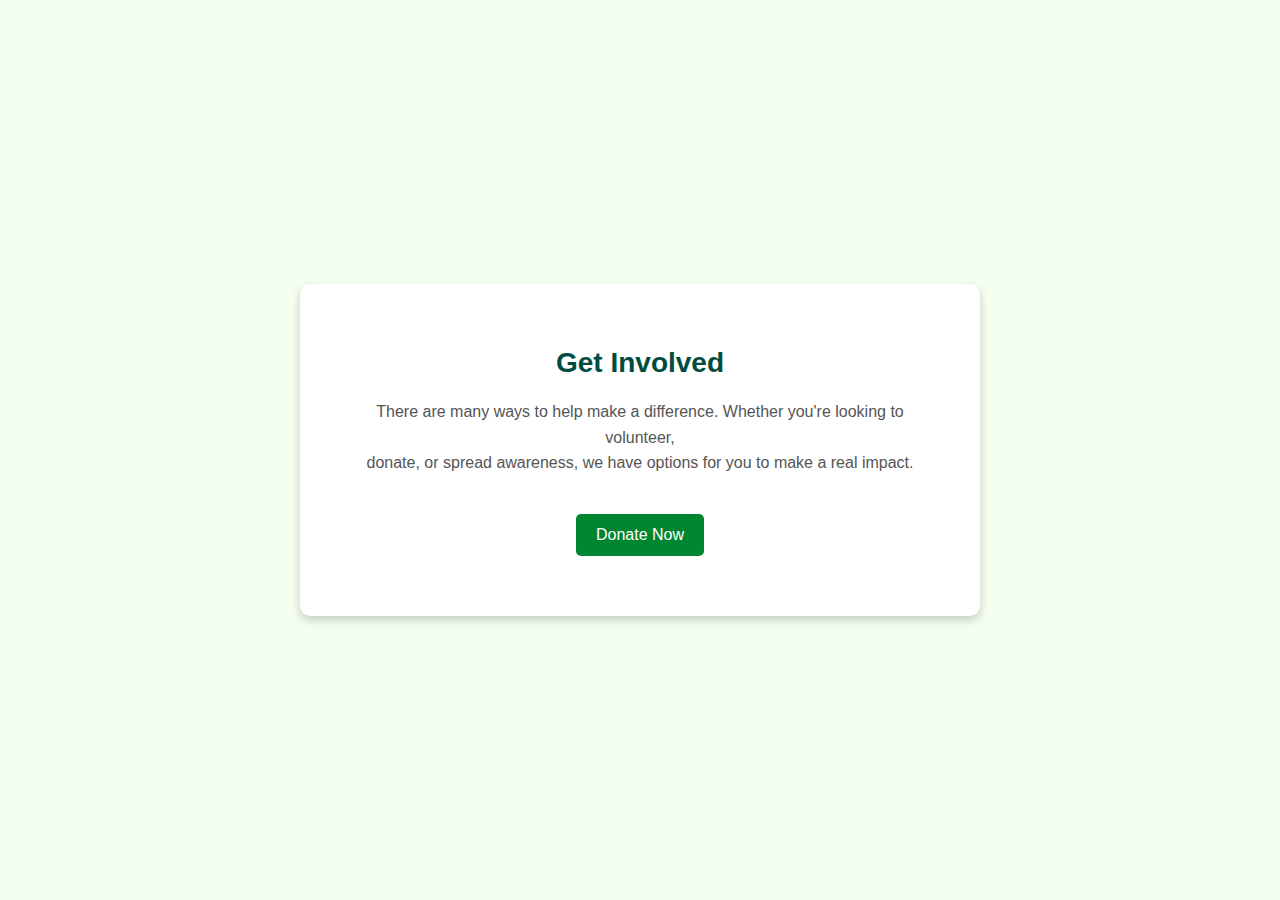
<file: 2)Getinvolved.html>
<!DOCTYPE html>
<html lang="en">
    <meta charset="UTF-8">
  <meta name="viewport" content="width=device-width, initial-scale=1.0">
         
<head>
    <title>Get Involved</title>
    <link rel="stylesheet" href="2A)Getinvolved.css">
</head>

<body>
    <section>
        <h2>Get Involved</h2>

        <p>There are many ways to help make a difference. Whether you're looking to volunteer,<br> 
            donate, or spread awareness, we have options for you to make a real impact.</p>
            
<br>

        <button id="donate-btn" onclick='document.getElementById("demo").innerHTML = "Thank You for your support!!"'>Donate Now
        </button>

        <p id="demo">  </p>

        <div id="donation-message" class="hidden">
        </div>

    </section>
</body>
</html>
</file>
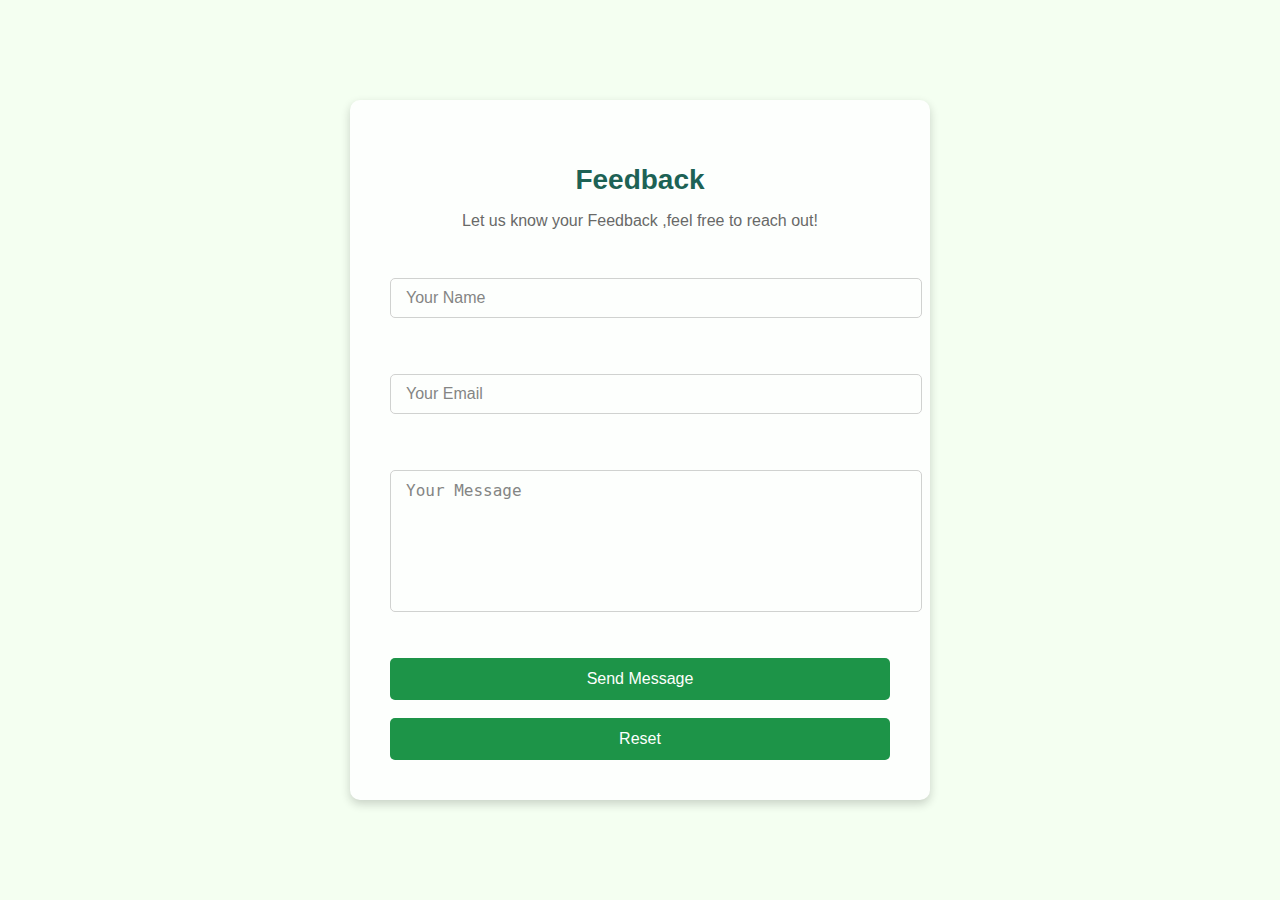
<file: 4)Feedback.html>
<!DOCTYPE html>
<html lang="en">
<head>
    <title>Feedback</title>
    <link rel="stylesheet" href="4A)Feedback.css">
</head>

<body>
    <section class="form_box" id="contact">

    <h2>Feedback</h2>
    <p>Let us know your Feedback ,feel free to reach out!</p>
    <br>



    <form id="contact-form">

      <input type="text" id="name" placeholder="Your Name" required>
      <br>
      <br>
      <input type="email" id="email" placeholder="Your Email" required>
      <br>
      <br>
      <textarea id="message" placeholder="Your Message" required></textarea>
      <br>
      <br>
      <button class="SR" type="submit">Send Message</button>
      <br>
      <button class="SR" type="reset">Reset</button>
      
    </form>
        


    <p id="form-response" class="hidden"></p>


  </section>
</body>
</html>
</file>
<file: 2A)Getinvolved.css>
body {
    font-family: 'Arial', sans-serif;
    margin: 0;
    padding: 0;
    background: rgba(233, 255, 228, 0.515);
    color: #fff;
    display: flex;
    justify-content: center;
    align-items: center;
    height: 100vh;
    text-align: center;
  }
  






  section {
    background: #ffffff;
    padding: 40px;
    border-radius: 10px;
    box-shadow: 0 4px 10px rgba(0, 0, 0, 0.2);
    text-align: center;
    max-width: 600px;
    width: 90%;
    transition: transform 0.3s ease, box-shadow 0.3s ease;
  }
  
  

  h2 {
    font-size: 28px;
    color: #004d40;
    margin-bottom: 20px;
  }



  p {
    font-size: 16px;
    color: #555;
    margin-bottom: 20px;
    line-height: 1.6;
  }
  






  #donate-btn {
    background: #008631;
    color: white;
    padding: 12px 20px;
    border: none;
    border-radius: 5px;
    font-size: 16px;
    cursor: pointer;
    transition: background-color 0.3s ease, transform 0.2s ease;
  }
  
  #donate-btn:hover {
    background: #004d40;
  }
  
  #donate-btn:active {
    transform: translateY(0);
  }
  




  
  #donation-message {
    margin-top: 20px;
    padding: 15px;
    border: 1px solid #00796b;
    background-color: #e0f2f1;
    border-radius: 5px;
    font-size: 16px;
    color: #004d40;
    opacity: 0;
    transform: scale(0.95);
    transition: opacity 0.3s ease, transform 0.3s ease;
  }
  
  .hidden {
    display: none;
  }
</file>
<file: 4A)Feedback.css>
body {
  font-family: 'Arial', sans-serif;
  margin: 0;
  padding: 0;
  background-color: rgba(233, 255, 228, 0.515);
  opacity: 88%;
  color: #333;
  display: flex;
  justify-content: center;
  align-items: center;
  min-height: 100vh;
}








.form_box {
  background: #ffffff;
  padding: 40px;
  border-radius: 10px;
  box-shadow: 0 4px 10px rgba(0, 0, 0, 0.2);
  text-align: center;
  max-width: 500px;
  width: 90%;
  transition: transform 0.3s ease, box-shadow 0.3s ease;
}

.form_box h2 {
  font-size: 28px;
  color: #004d40;
  margin-bottom: 10px;
}

.form_box p {
  font-size: 16px;
  color: #555;
  margin-bottom: 20px;
}

.SR {

}







form {
  display: flex;
  flex-direction: column;
}

input, textarea {
  width: 100%;
  padding: 10px 15px;
  margin: 10px 0;
  border: 1px solid #ccc;
  border-radius: 5px;
  font-size: 16px;
  transition: border-color 0.3s ease, box-shadow 0.3s ease;
}

input:focus, textarea:focus {
  border-color: #00796b;
  box-shadow: 0 0 5px rgba(0, 121, 107, 0.5);
  outline: none;
}

textarea {
  min-height: 120px;
  resize: none;
}



button {
  background: #008631;
  color: white;
  padding: 12px 20px;
  border: none;
  border-radius: 5px;
  font-size: 16px;
  cursor: pointer;
  transition: background-color 0.3s ease, transform 0.2s ease;
}

button:hover {
  background: #00796b;
  transform: translateY(-3px);
  opacity: 80%;
}

button:active {
  transform: translateY(0);
}







#form-response {
  font-size: 16px;
  color: #00796b;
  margin-top: 20px;
}

.hidden {
  display: none;
}
</file>
